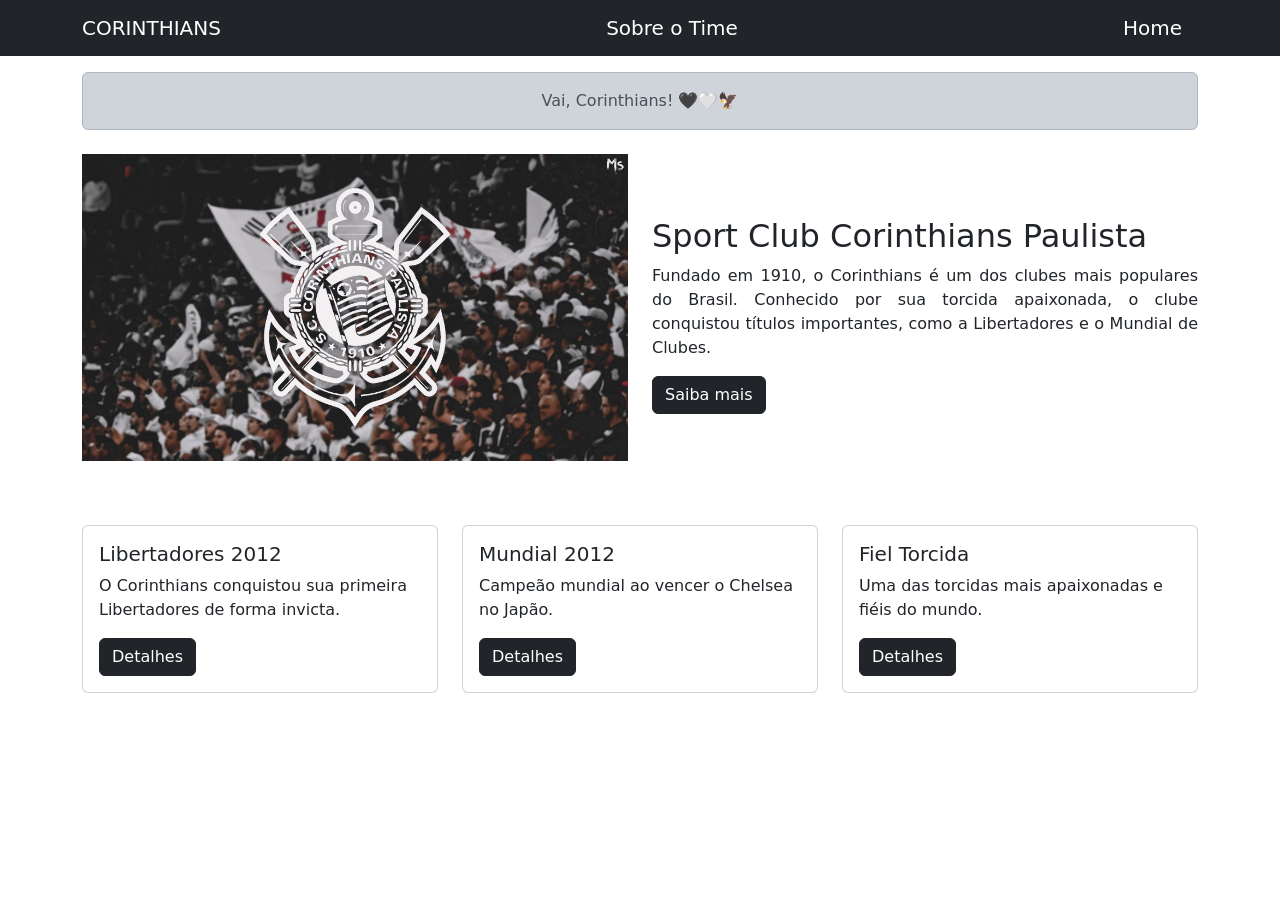
<file: AULA-BOOTSTRAP/index.html>
<!DOCTYPE html>
<html lang="pt-br">
<head>
  <meta charset="UTF-8">
  <meta name="viewport" content="width=device-width, initial-scale=1.0">
  <title>Corinthians</title>
  <link href="https://cdn.jsdelivr.net/npm/bootstrap@5.3.0/dist/css/bootstrap.min.css" rel="stylesheet">
  <style>
    .text-justify{
        text-align: justify;
    }
  </style>
</head>
<body>

  <nav class="navbar navbar-dark bg-dark">
    <div class="container-md">
      <a class="navbar-brand" href="#">CORINTHIANS</a>
      <a class="navbar-brand" href="#">Sobre o Time</a>
      <a class="navbar-brand" href="#">Home</a>
    </div>
  </nav>

  <div class="container mt-3 text-center">
    <div class="alert alert-dark" role="alert">
      Vai, Corinthians! 🖤🤍🦅
    </div>
  </div>

  <div class="container mt-4">
    <div class="row align-items-center">
      
      <div class="col-12 col-md-6 mb-3">
        <img src="corinthians.jpg" 
             class="img-fluid rounded-right" alt="Escudo do Corinthians">
      </div>

      <div class="col-12 col-md-6">
        <h2>Sport Club Corinthians Paulista</h2>
        <p class="text-justify ">
          Fundado em 1910, o Corinthians é um dos clubes mais populares do Brasil.
          Conhecido por sua torcida apaixonada, o clube conquistou títulos importantes,
          como a Libertadores e o Mundial de Clubes.
        </p>
        <button class="btn btn-dark">Saiba mais</button>
      </div>

    </div>
  </div>

  <div class="container mt-5">
    <div class="row">
      
      <div class="col-12 col-md-4 mb-3">
        <div class="card">
          <div class="card-body">
            <h5 class="card-title">Libertadores 2012</h5>
            <p class="card-text">
              O Corinthians conquistou sua primeira Libertadores de forma invicta.
            </p>
            <a href="#" class="btn btn-dark">Detalhes</a>
          </div>
        </div>
      </div>

      <div class="col-12 col-md-4 mb-3">
        <div class="card">
          <div class="card-body">
            <h5 class="card-title">Mundial 2012</h5>
            <p class="card-text">
              Campeão mundial ao vencer o Chelsea no Japão.
            </p>
            <a href="#" class="btn btn-dark">Detalhes</a>
          </div>
        </div>
      </div>

      <div class="col-12 col-md-4 mb-3">
        <div class="card">
          <div class="card-body">
            <h5 class="card-title">Fiel Torcida</h5>
            <p class="card-text">
              Uma das torcidas mais apaixonadas e fiéis do mundo.
            </p>
            <a href="#" class="btn btn-dark">Detalhes</a>
          </div>
        </div>
      </div>

    </div>
  </div>

  <script src="https://cdn.jsdelivr.net/npm/bootstrap@5.3.0/dist/js/bootstrap.bundle.min.js"></script>

</body>
</html>
</file>
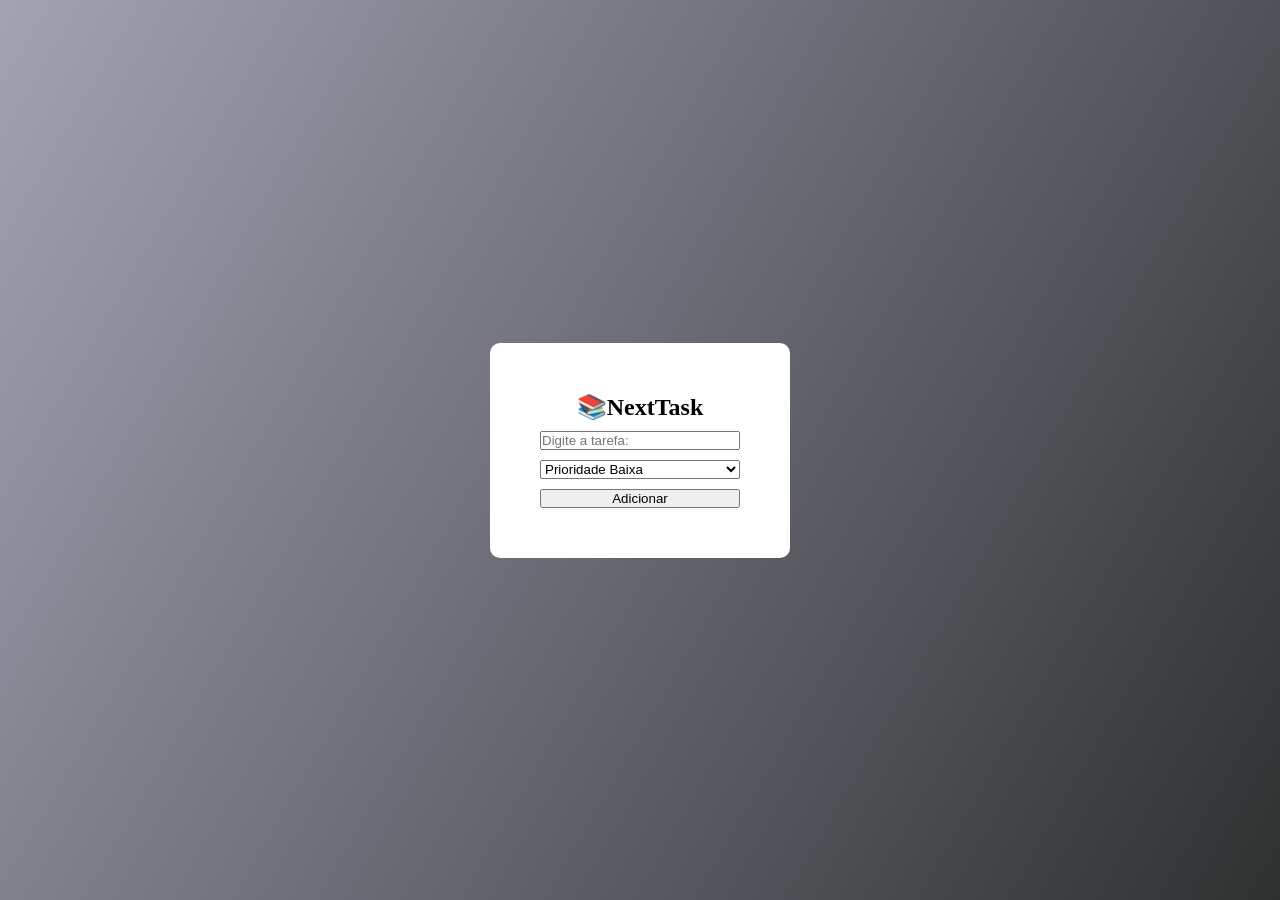
<file: AULA-DOM/index.html>
<!DOCTYPE html>
<html lang="en">
<head>
    <meta charset="UTF-8">
    <meta name="viewport" content="width=device-width, initial-scale=1.0">
    <title>NextTask</title>
    <link rel="stylesheet" href="style.css">
</head>
<body>
    <section>
    <h1>📚NextTask</h1>
        <input type="text" id="tarefa" placeholder="Digite a tarefa:">
        <select name="" id="prioridade">
            <option value="baixa">Prioridade Baixa</option>
            <option value="media">Prioridade Média</option>
            <option value="alta">Prioridade Alta</option>
        </select>
        <button id="adicionar">Adicionar</button>
    </section>
    <script>
        let Adicionar = document.getElementById("adicionar");

        Adicionar.addEventListener("click",()=>{
            let tarefa = document.getElementById("tarefa").value;
            let prioridade = document.getElementById("prioridade").value;

            let card = document.createElement("section");

            if(tarefa === ""){
                alert("Digite uma tarefa válida")
                card.style.display = "none"
            }else{
                if(prioridade == "baixa"){
                    card.style.backgroundColor = "#EDADAD"
                    card.style.borderLeft = "6px solid"
                    card.style.borderColor = "#E63535"
                    card.style.width = "300px"
                    card.style.padding = "10px"
                    card.innerText = "Tarefa: " + tarefa + " | Prioridade: " + prioridade;
                }else if(prioridade == "media"){
                    card.style.backgroundColor = "#fff3cd"
                    card.style.borderLeft = "6px solid"
                    card.style.borderColor = "#ffc107"
                    card.style.width = "300px"
                    card.style.padding = "10px"
                    card.innerText = "Tarefa: " + tarefa + " | Prioridade: " + prioridade;
                }else{
                    card.style.backgroundColor = "#d1e7dd"
                    card.style.borderLeft = "6px solid"
                    card.style.borderColor = "#198754"
                    card.style.width = "300px"
                    card.style.padding = "10px"
                    card.innerText = "Tarefa: " + tarefa + " | Prioridade: " + prioridade;
                }
            }
            document.body.appendChild(card)
        });
     </script>
</body>
</html>
</file>
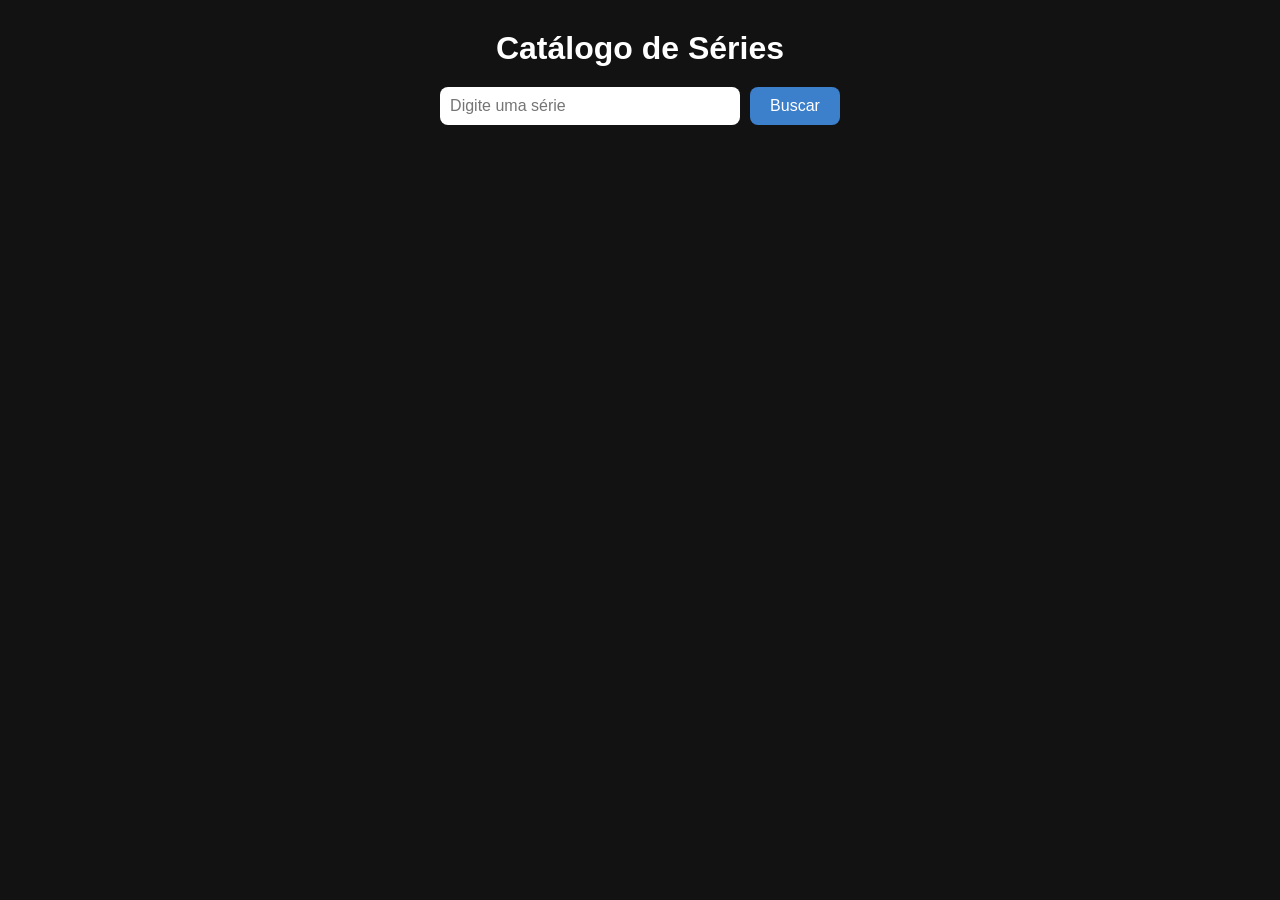
<file: CATALOGO-SERIES/index.html>
<!DOCTYPE html>
<html lang="pt-BR">
<head>
  <meta charset="UTF-8">
  <meta name="viewport" content="width=device-width, initial-scale=1.0">
  <title>Catálogo de Séries</title>
  <link rel="stylesheet" href="style.css">
</head>

<body>

  <h1>Catálogo de Séries</h1>

  <form id="formBusca">
    <input type="text" id="serie" placeholder="Digite uma série">
    <button type="submit">Buscar</button>
  </form>

  <div id="resultado"></div>

  <script src="main.js"></script>
</body>
</html>
</file>
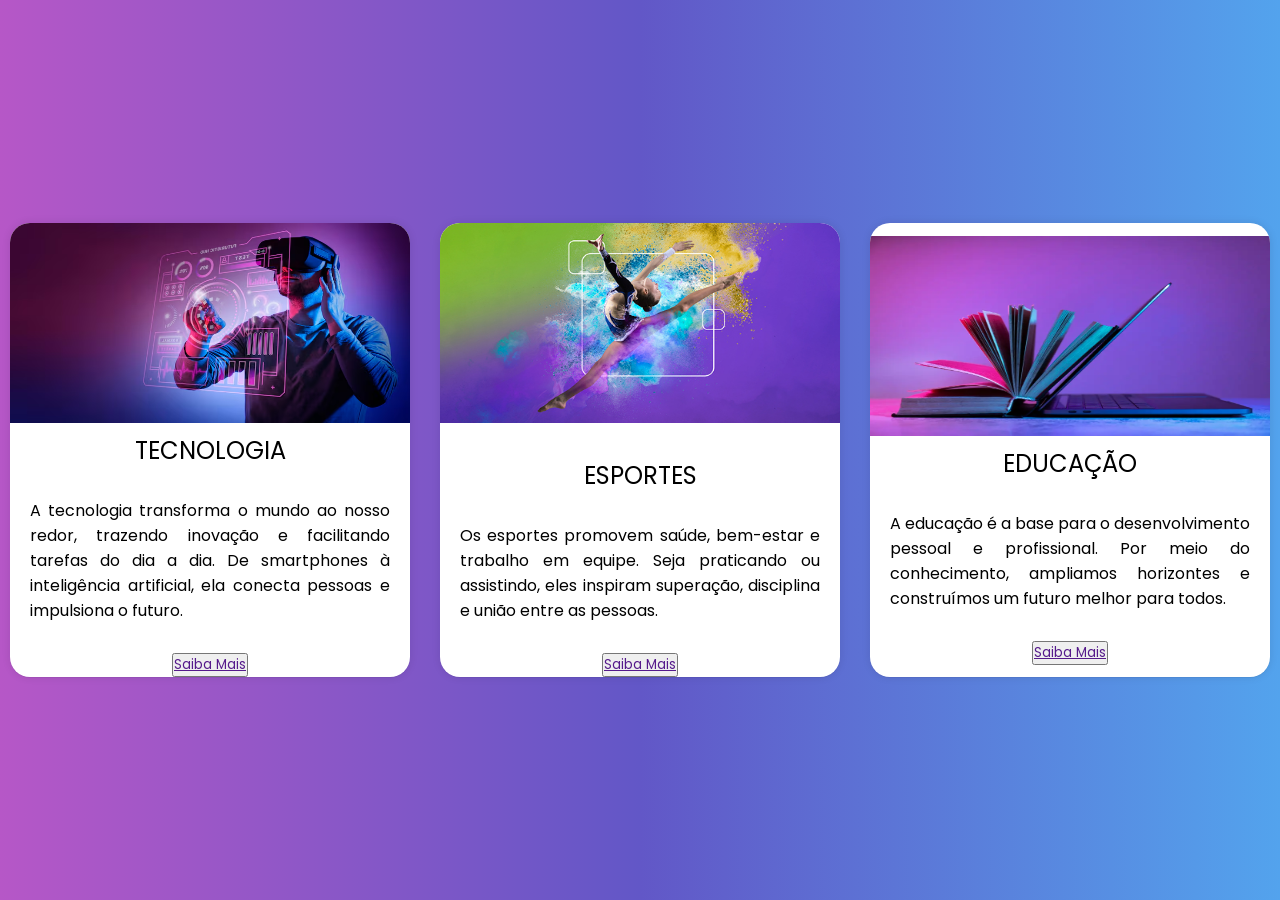
<file: FlexBoxCards/index.html>
<!DOCTYPE html>
<html lang="en">
<head>
    <meta charset="UTF-8">
    <meta name="viewport" content="width=device-width, initial-scale=1.0">
    <title>FlexBox Cards</title>
    <link rel="stylesheet" href="css/style.css">
</head>
<body>
    <main class="cards-main">
            <section class="cards">
                <figure>
                    <img src="image/tecnologia.avif" alt="">
                </figure>
                <h2>Tecnologia</h2>
                <p>A tecnologia transforma o mundo ao nosso redor, trazendo inovação e facilitando tarefas do dia a dia. De smartphones à inteligência artificial, ela conecta pessoas e impulsiona o futuro.</p>
                <button>
                    <a href="">Saiba Mais</a>
                </button>
            </section>
            <section class="cards">
                <figure>
                    <img src="image/esportes.jpg" alt="" id="esporte-img">
                </figure>
                <h2>Esportes</h2>
                <p>Os esportes promovem saúde, bem-estar e trabalho em equipe. Seja praticando ou assistindo, eles inspiram superação, disciplina e união entre as pessoas.</p>
                <button>
                    <a href="">Saiba Mais</a>
                </button>
            </section>
            <section class="cards">
                <figure>
                    <img src="image/educacao.webp" alt="">
                </figure>
                <h2>Educação</h2>
                <p>A educação é a base para o desenvolvimento pessoal e profissional. Por meio do conhecimento, ampliamos horizontes e construímos um futuro melhor para todos.</p>
                <button>
                    <a href="">Saiba Mais</a>
                </button>
            </section>
    </main>
</body>
</html>
</file>
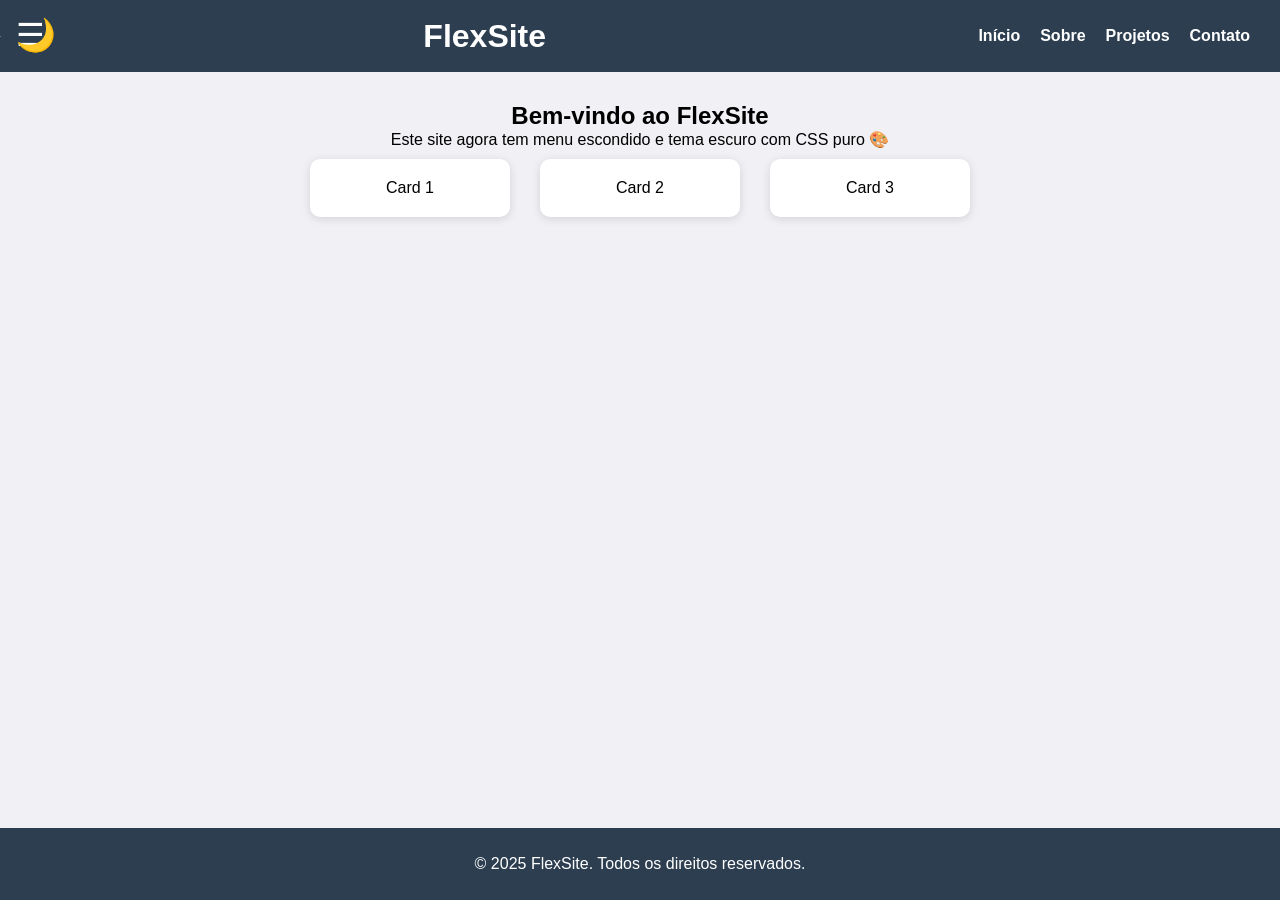
<file: FlexSite/index.html>
<!DOCTYPE html>
<html lang="en">
<head>
    <meta charset="UTF-8">
    <meta name="viewport" content="width=device-width, initial-scale=1.0">
    <link rel="stylesheet" href="css/style.css">
    <title>FlexSite</title>
</head>
<body>
    <input type="checkbox" id="tema" hidden>
    <header>
        <input type="checkbox" id="menu-toggle">
        <label for="menu-toggle" class="hamburguer">☰</label>
        
        <nav class="menu">
            <a href="">Início</a>
            <a href="">Sobre</a>
            <a href="">Projetos</a>
            <a href="">Contato</a>           
        </nav>
        
        <h1 id="titulo">FlexSite</h1>
        
        <section>
            <ul>
                <a href="">Início</a>
                <a href="">Sobre</a>
                <a href="">Projetos</a>
                <a href="">Contato</a>
                <a href=""><label for="tema" class="hamburguer">🌙</label></a>
            </ul>
        </section>
    </header>
    <main>
        <section class="information">
            <h2>Bem-vindo ao FlexSite</h2>
            <p>Este site agora tem menu escondido e tema escuro com CSS puro 🎨</p>

            <section class="cards">
                <div>
                    <p>Card 1</p>
                </div>
                <div>
                    <p>Card 2</p>
                </div>
                <div>
                    <p>Card 3</p>
                </div>
            </section>
        </section>
    </main>
    <footer>
        <p>&copy; 2025 FlexSite. Todos os direitos reservados.</p>
    </footer>
</body>
</html>
</file>
<file: AULA-DOM/style.css>
*{
    margin: 0;
    padding: 0;
    box-sizing: border-box;
}
body{
    display: flex;
    justify-content: center;
    align-items: center;
    flex-direction: column;
    min-height: 100vh;
    background: linear-gradient(120deg, #a3a2b4 0%, #2d3130 100%);
    gap: 20px;

}

select,input,button{
    width: 200px;
}

section{
    display: flex;
    justify-content: space-around;
    align-items: center;
    flex-direction: column;
    gap: 10px;
    background-color: #fff;
    padding: 50px;
    width: 300px;
        border-radius: 10px;
}
</file>
<file: CATALOGO-SERIES/style.css>
* {
    margin: 0;
    padding: 0;
    box-sizing: border-box;
    font-family: Arial, Helvetica, sans-serif;
}

body {
    background-color: #121212;
    color: white;
    padding: 30px;
}

h1 {
    text-align: center;
    margin-bottom: 20px;
}

form {
    display: flex;
    justify-content: center;
    gap: 10px;
    margin-bottom: 30px;
}

input {
    padding: 10px;
    width: 300px;
    border: none;
    border-radius: 8px;
    font-size: 16px;
}

button {
    padding: 10px 20px;
    border: none;
    border-radius: 8px;
    background-color: #3c7fcb;
    color: white;
    cursor: pointer;
    font-size: 16px;
}

button:hover {
    opacity: 0.9;
}

#resultado {
    display: grid;
    grid-template-columns: repeat(auto-fit, minmax(220px, 1fr));
    gap: 20px;
}

.card {
    background-color: #1e1e1e;
    border-radius: 10px;
    padding: 15px;
    text-align: center;
    box-shadow: 0 0 10px rgba(0,0,0,0.4);
}

.card img {
    width: 100%;
    height: 320px;
    object-fit: cover;
    border-radius: 10px;
    margin-bottom: 10px;
}

.sem-imagem {
    width: 100%;
    height: 320px;
    background-color: #333;
    display: flex;
    align-items: center;
    justify-content: center;
    border-radius: 10px;
    margin-bottom: 10px;
}

p {
    margin-top: 8px;
}
</file>
<file: FlexBoxCards/css/style.css>
@import url('https://fonts.googleapis.com/css2?family=Poppins:ital,wght@0,100;0,200;0,300;0,400;0,500;0,600;0,700;0,800;0,900;1,100;1,200;1,300;1,400;1,500;1,600;1,700;1,800;1,900&display=swap'); 

*{
    box-sizing: border-box;
    padding: 0;
    margin: 0;
    font-family: "Poppins", sans-serif;
    font-weight: 400;
    font-style: normal;
}

.cards-main{
    display: grid;
    grid-template-columns: repeat(3, 400px);
    justify-content: center;
    align-content: center;
    gap: 30px;
    min-height: 100vh;
    background: #b657c7;
    background: linear-gradient(90deg, rgba(182, 87, 199, 1) 0%, rgba(98, 87, 199, 1) 50%, rgba(83, 163, 237, 1) 100%);
}
.cards{
    display: flex;
    justify-content: center;
    align-items: center ;
    flex-direction: column;
    background-color: #fff;
    padding: 0px;
    gap: 10px;
    box-shadow: rgba(17, 17, 26, 0.05) 0px 1px 0px, rgba(17, 17, 26, 0.1) 0px 0px 8px;
    border-radius: 20px;
    overflow: hidden;
}

p{
    text-align: justify;
    margin: 20px;
}

figure{
    margin: 0;
}
img{
    margin: 0px;
    height: 200px;
    width: 400px;
    display: block;
    object-fit: fill;
}
#esporte-img{
    margin-bottom: 25px;
}
h2{
    text-transform: uppercase;
}
</file>
<file: FlexSite/css/style.css>
*{
    box-sizing: border-box;
    padding: 0;
    margin: 0;
    font-family: Arial, Helvetica, sans-serif;
}

:root{
    --cor-fundo: #f0f0f5;
    --cor-texto: #000;
    --cor-header-footer: #2c3e50;
    --cor-card: #ffffff;
}

#tema:checked ~ header,
#tema:checked ~ main,
#tema:checked ~ footer {
    --cor-fundo: #121212;
    --cor-texto: #ffffff;
    --cor-header-footer: #1a1a1a;
    --cor-card: #1e1e1e;
}

body, header, main, footer, div {
    transition: background 0.3s, color 0.3s;
}

body {
    background-color: var(--cor-fundo);
    color: var(--cor-texto);
}

header{
    display: flex;
    justify-content: space-between;
    align-items: center;
    background-color: var(--cor-header-footer);
    height: 8vh;
}

.hamburguer {
  font-size: 2rem;
  cursor: pointer;
  position: fixed;
  top: 1rem;
  left: 1rem;
  z-index: 2;
}

.menu {
  position: fixed;
  top: 0;
  left: -200px;
  width: 200px;
  height: 100%;
  background-color: var(--cor-header-footer);
  color: white;
  display: flex;
  flex-direction: column;
  padding: 2rem;
  padding-top: 4rem;
  gap: 1rem;
  transition: left 0.3s ease;
}

#menu-toggle{
    width: 1px;
    height: 1px;
}

#menu-toggle:checked ~ .menu {
  left: 0;
}

label{
    color: #fff;
}

a{
    text-decoration: none;
    color: #fff;
    font-weight: bold;
}

ul{
    display: flex;
    justify-content: center;
    align-items: center;
    gap: 20px;
    padding: 10px;

}

#titulo{
    text-align: center;
    color: #fff;
}

main{
    padding-top: 30px;
    display: flex;
    justify-content: center;
    background-color: var(--cor-fundo);
    min-height: 84vh;
}

.cards{
    padding-top: 10px;
    display: flex;
    align-items: center;
    justify-content: space-between;
    gap: 30px;
}

.cards div{
    background-color: var(--cor-card);
    padding: 20px;
    width: 200px;
    border-radius: 10px;
    box-shadow: rgba(99, 99, 99, 0.2) 0px 2px 8px 0px;
    color: var(--cor-texto);
}

h2{
    text-align: center;
}

p{
    text-align: center;
}

footer{
    display: flex;
    justify-content: center;
    align-items: center;
    background-color: var(--cor-header-footer);
    color: #fff;
    height: 8vh;
}

footer p{
    color: #fff;
}
</file>
